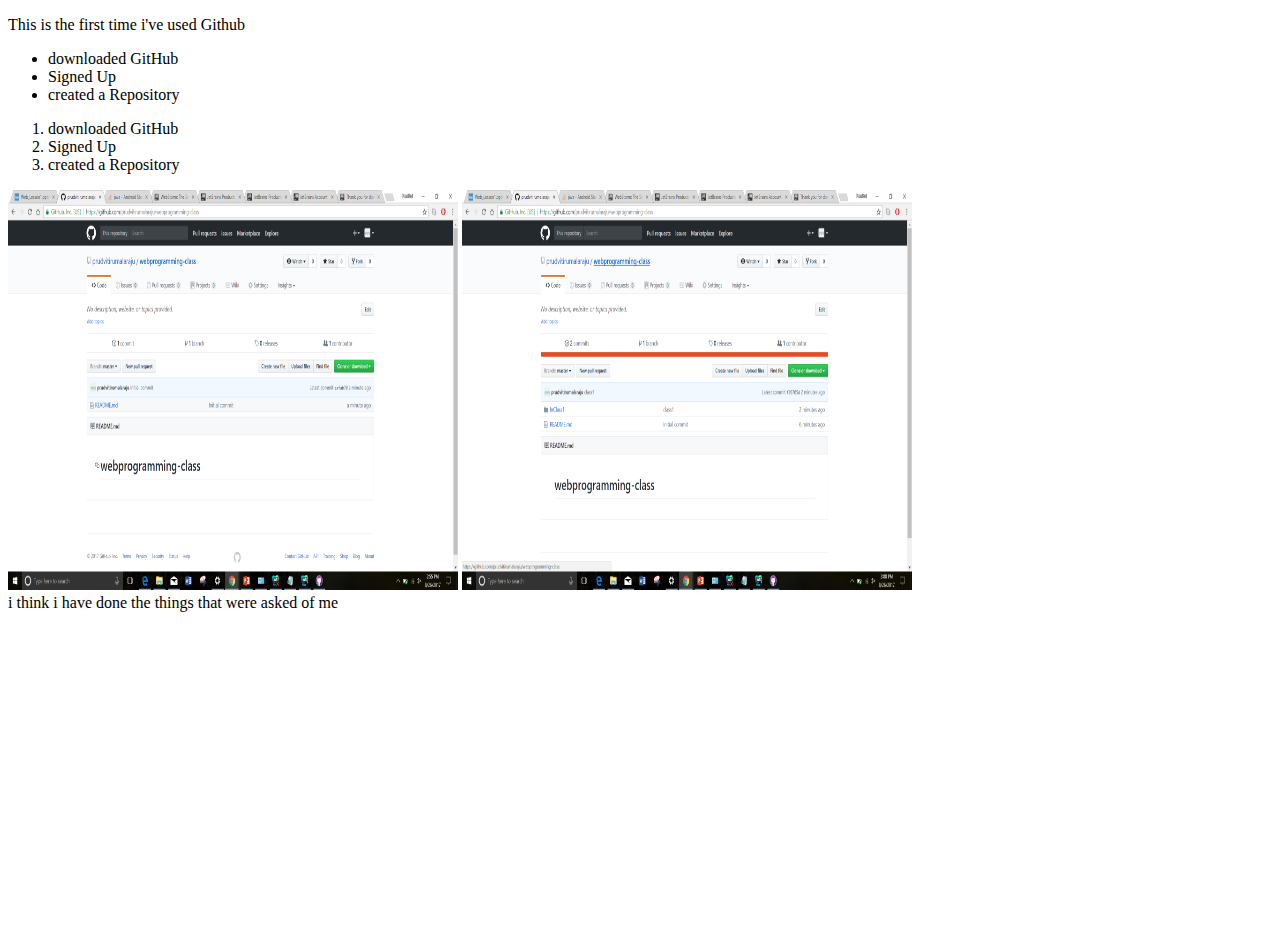
<file: InClass1/Source/index.html>
<!DOCTYPE html>
<html lang="en">
<head>
    <meta charset="UTF-8">
    <title>index</title>
</head>
<body>
<div>
    <p> This is the first time i've used Github</p>
    <ul>
        <li>downloaded GitHub</li>
        <li>Signed Up</li>
        <li>created a Repository</li>
    </ul>
    <ol>
        <li>downloaded GitHub</li>
        <li>Signed Up</li>
        <li>created a Repository</li>
    </ol>
</div>
<div>

    <a target="_blank" href="https://github.com/prudvitirumalaraju/webprogramming-class/blob/master/InClass1/Documentation/Screenshot%20(20).png"><img src="IMages/Screenshot (20).png" height="400" width="450"/></a>

   <a target="_blank" href="https://github.com/prudvitirumalaraju/webprogramming-class/blob/master/InClass1/Documentation/Screenshot%20(21).png"><img src="IMages/Screenshot (21).png" height="400" width="450"/></a>
</div>
<span>
    i think i have done the things that were asked of me
</span>
<div>
    <iframe width="560" height="315" src="https://www.youtube.com/embed/QXaPQb-Qeyc" frameborder="0" allowfullscreen></iframe>
</div>
</body>
</html>
</file>
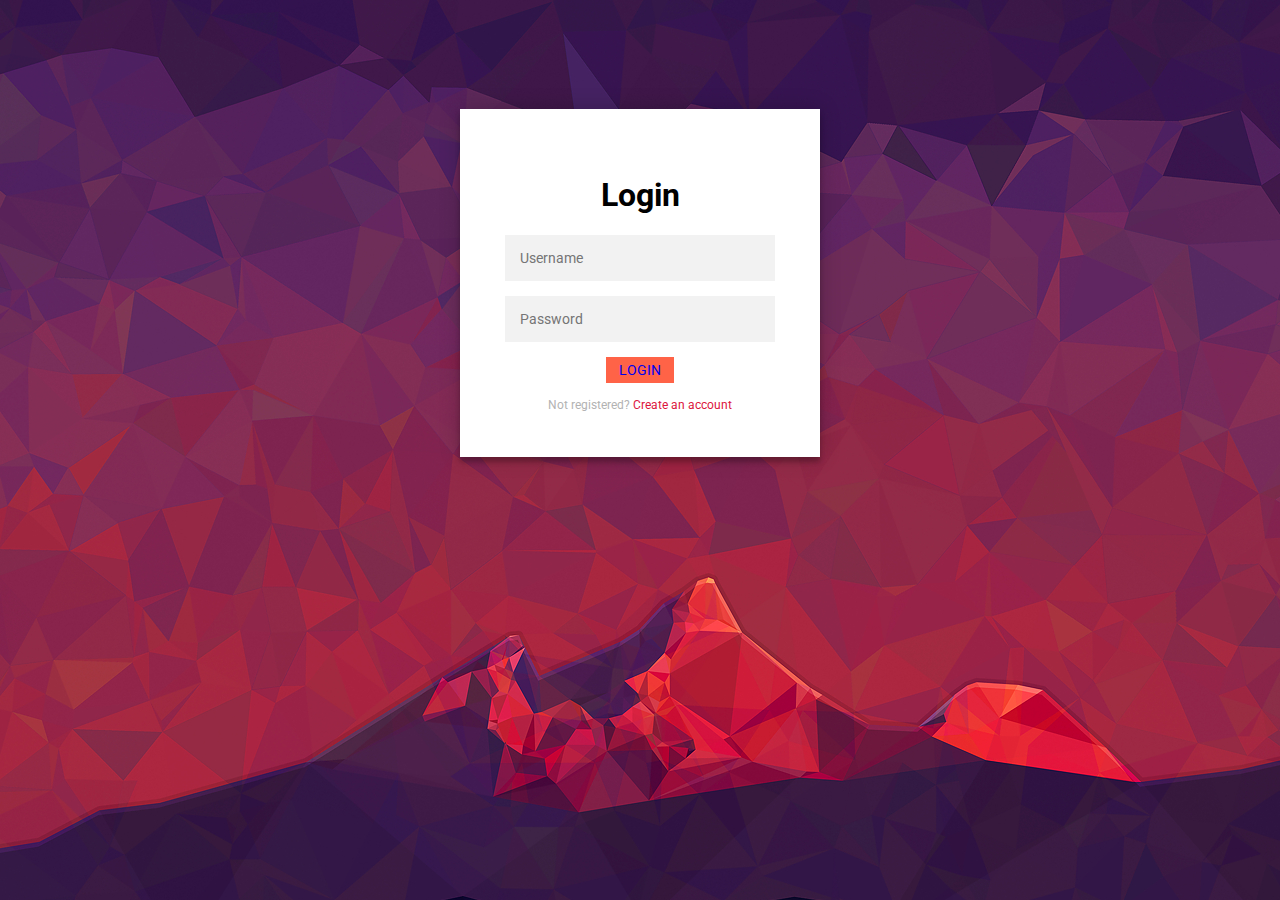
<file: LAB 3/Source/index.html>
<!DOCTYPE html>
<html>
<head>
  <meta charset="UTF-8">
  <title>Login Form</title>
  
  
  
      <link rel="stylesheet" href="css/style.css">

  <script>
      function confirmation()
      {
          if(localStorage) {
          form = document.forms["logform"];
          var q= form["username"].value;
          var name = localStorage.getItem("Username");
          var t    = localStorage.getItem("Password");
          var k   = form["password"].value;

          if (q == name && t==k) {
              alert("Success!");
              return true;
          }
          else {
              alert("Invalid Credentials. Please SignUp!");
          }
      }
      }
  </script>

  <script>
      function validation()
      {
          if (localStorage) {
              form = document.forms["regform"];
              var p = form["Password"].value;
              var q = form["Name"].value;
              var r = form["Email"].value;
              //name validation
              localStorage.setItem('Username', q);
              localStorage.setItem('Email', r);
              localStorage.setItem('Name', p);
              return true;
          }
      }
  </script>

  
</head>

<body background="background.jpg">
  <div class="login-page">
  <div class="form">
    <form class="register-form" method="post" name="regform" onsubmit="return validation()" >
      <h2>Register</h2>
      <input type="text" name="Name" placeholder="Name" required="required"/>
      <input type="password" name="Password" placeholder="Password" required="required"/>
      <input type="text" name="Email" placeholder="Email address" required="required"/>
      <button>create</button>
      <p class="message">Already registered? <a href="#">Sign In</a></p>
    </form>
    <form class="login-form" method="post" name="logform" onsubmit="return confirmation()">
    <h1>Login</h1>
      <input type="text" name="username" placeholder="Username" required="required"/>
      <input type="password" name="password"placeholder="Password" required ="required"/>
    <button><a href="Weather.html" style="text-decoration:none">login</a></button>
      <p class="message">Not registered? <a href="#">Create an account</a></p>
    </form>
  </div>
</div>
  <script src='http://cdnjs.cloudflare.com/ajax/libs/jquery/2.1.3/jquery.min.js'></script>

    <script src="js/index.js"></script>

</body>
</html>
</file>
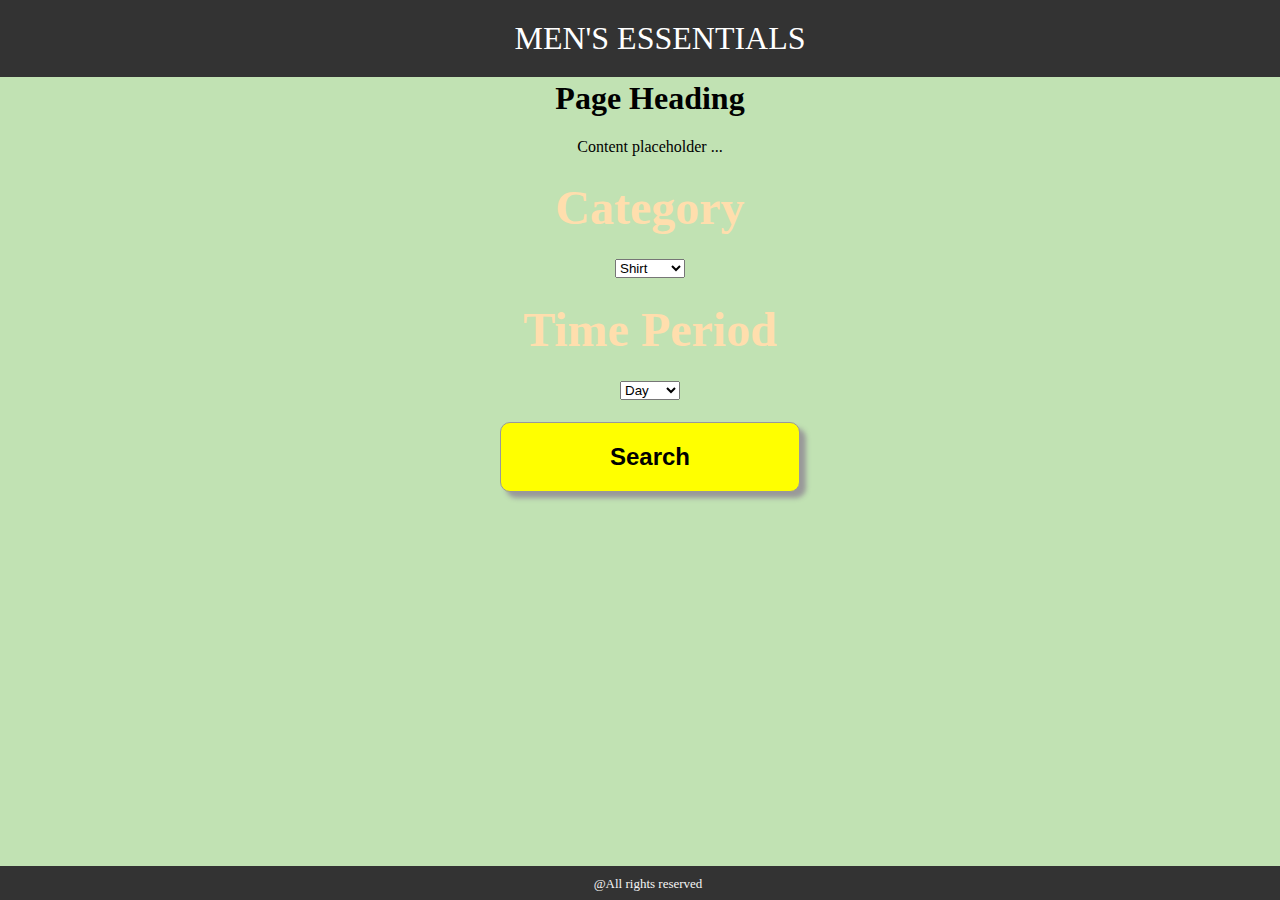
<file: LAB 1/Source/real.html>
<!DOCTYPE html>
<html>
<head>
    <style type="text/css">
        body {
            background-color: #CCC;
            margin: 80px 80px 100px 100px;
        }

        div#fixedheader {
            position: fixed;
            top: 0px;
            left: 0px;
            width: 100%;
            color: #CCC;
            background: #333;
            padding: 20px;
        }

        div#fixedfooter {
            position: fixed;
            bottom: 0px;
            left: 0px;
            width: 100%;
            color: #CCC;
            background: #333;
            padding: 8px;
        }
    </style>

    <style>
        body {
            background-image: url("http://s1.picswalls.com/wallpapers/2015/11/22/deadpool-wallpaper_103703409_293.jpg");
            background-color: #c1e2b3;
        }
    </style>
</head>
<body>
<center>
    <div id="fixedheader"><font size="6" color="white">MEN'S ESSENTIALS</font></div>

    <h1>Page Heading</h1>
    <p>Content placeholder ...</p>

    <div id="fixedfooter"><font size="2" color="#f5f5f5">@All rights reserved</font></div>
</center>

<center>

    <div>
        <h2>
            <p><font size="9" color="#ffdead">Category</font></p>
        </h2>
        <select>
            <option value="Shirt">Shirt</option>
            <option value="Watch">Watch</option>
            <option value="Camera">Camera</option>
            <option value="Shoe">Shoe</option>
        </select>
    </div>
    <div>
        <h2>
            <p><font size="9" color="#ffdead">Time Period</font></p>

        </h2>

        <select>
            <option value="Day">Day</option>
            <option value="Week">Week</option>
            <option value="Month">Month</option>

        </select>
    </div>
    <div>
        <h1>

        </h1>
    </div>
    <div>
        <form>
            <input style="width: 300px; padding: 20px; cursor: pointer; box-shadow: 6px 6px 5px; #999; -webkit-box-shadow: 6px 6px 5px #999; -moz-box-shadow: 6px 6px 5px #999; font-weight: bold; background: #ffff00; color: #000; border-radius: 10px; border: 1px solid #999; font-size: 150%;"
                   type="button" value="Search" onclick="window.location.href='esari.html'"/>
        </form>
    </div>
</center>
</body>
</html>
</file>
<file: LAB 3/Source/css/style.css>
@import url(https://fonts.googleapis.com/css?family=Roboto:300);

.login-page {
  width: 360px;
  padding: 8% 0 0;
  margin: auto;
}
.form {
  position: relative;
  z-index: 1;
  background: #FFFFFF;
  max-width: 360px;
  margin: 0 auto 100px;
  padding: 45px;
  text-align: center;
  box-shadow: 0 0 20px 0 rgba(0, 0, 0, 0.2), 0 5px 5px 0 rgba(0, 0, 0, 0.24);
}
.form input {
  font-family: "Roboto", sans-serif;
  outline: 0;
  background: #f2f2f2;
  width: 100%;
  border: 0;
  margin: 0 0 15px;
  padding: 15px;
  box-sizing: border-box;
  font-size: 14px;
}
.form button {
  font-family: "Roboto", sans-serif;
  text-transform: uppercase;
  outline: 0;
  background: #FF6347;
  width: 25%;
  border: 0;
  padding: 5px;
  color: #FFFFFF;
  font-size: 14px;
  -webkit-transition: all 0.3 ease;
  transition: all 0.3 ease;
  cursor: pointer;
}
.form button:hover,.form button:active,.form button:focus {
  background:#FF6347 ;
}
.form .message {
  margin: 15px 0 0;
  color: #b3b3b3;
  font-size: 12px;
}
.form .message a {
  color: #DC143C;
  text-decoration: none;
}
.form .register-form {
  display: none;
}
.container {
  position: relative;
  z-index: 1;
  max-width: 300px;
  margin: 0 auto;
}
.container:before, .container:after {
  content: "";
  display: block;
  clear: both;
}
.container .info {
  margin: 50px auto;
  text-align: center;
}
.container .info h1 {
  margin: 0 0 15px;
  padding: 0;
  font-size: 36px;
  font-weight: 300;
  color: #1a1a1a;
}
.container .info span {
  color: #4d4d4d;
  font-size: 12px;
}
.container .info span a {
  color: #000000;
  text-decoration: none;
}
.container .info span .fa {
  color: #EF3B3A;
}
body {
 /* background: #76b852; /* fallback for old browsers */
 /*background: -webkit-linear-gradient(right, #76b852, #8DC26F);
  background: -moz-linear-gradient(right, #76b852, #8DC26F);
  background: -o-linear-gradient(right, #76b852, #8DC26F);
  background: linear-gradient(to left, #76b852, #8DC26F);*/
  font-family: "Roboto", sans-serif;
  -webkit-font-smoothing: antialiased;
  -moz-osx-font-smoothing: grayscale;      
}
</file>
